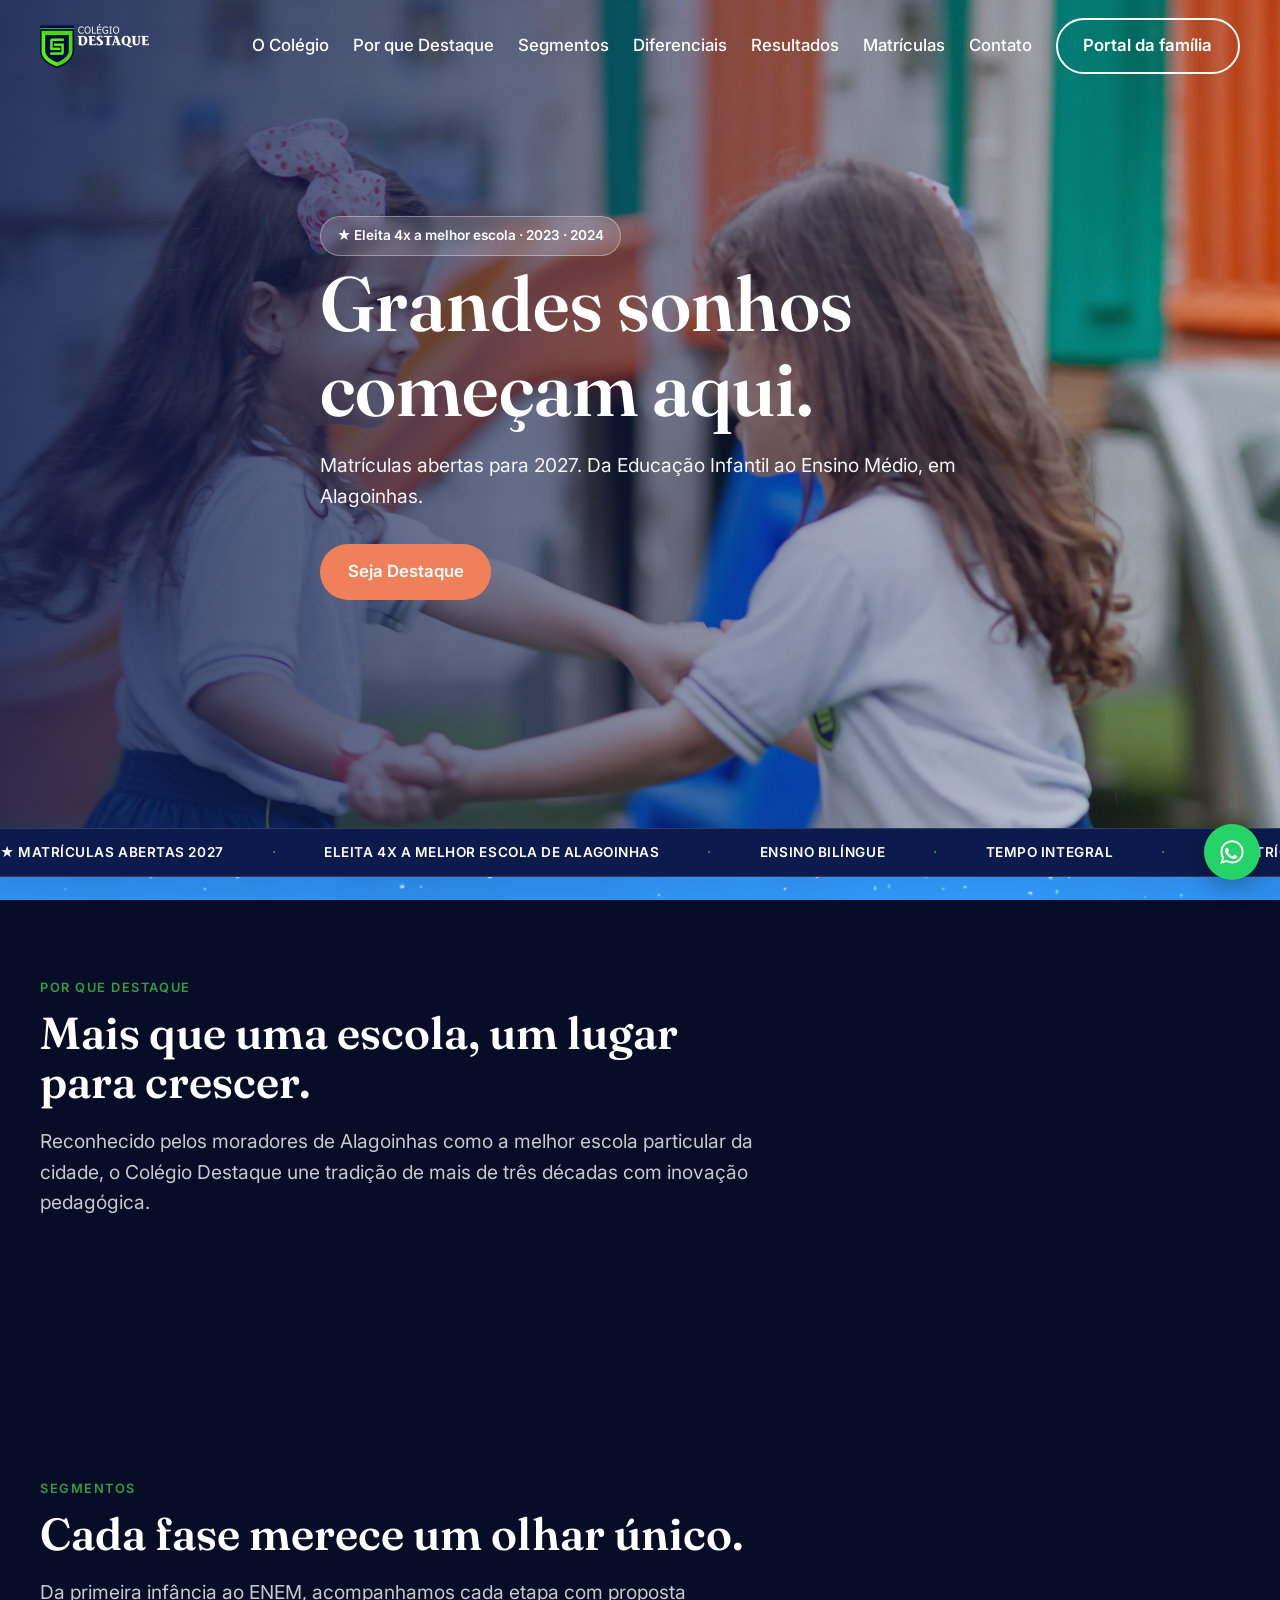
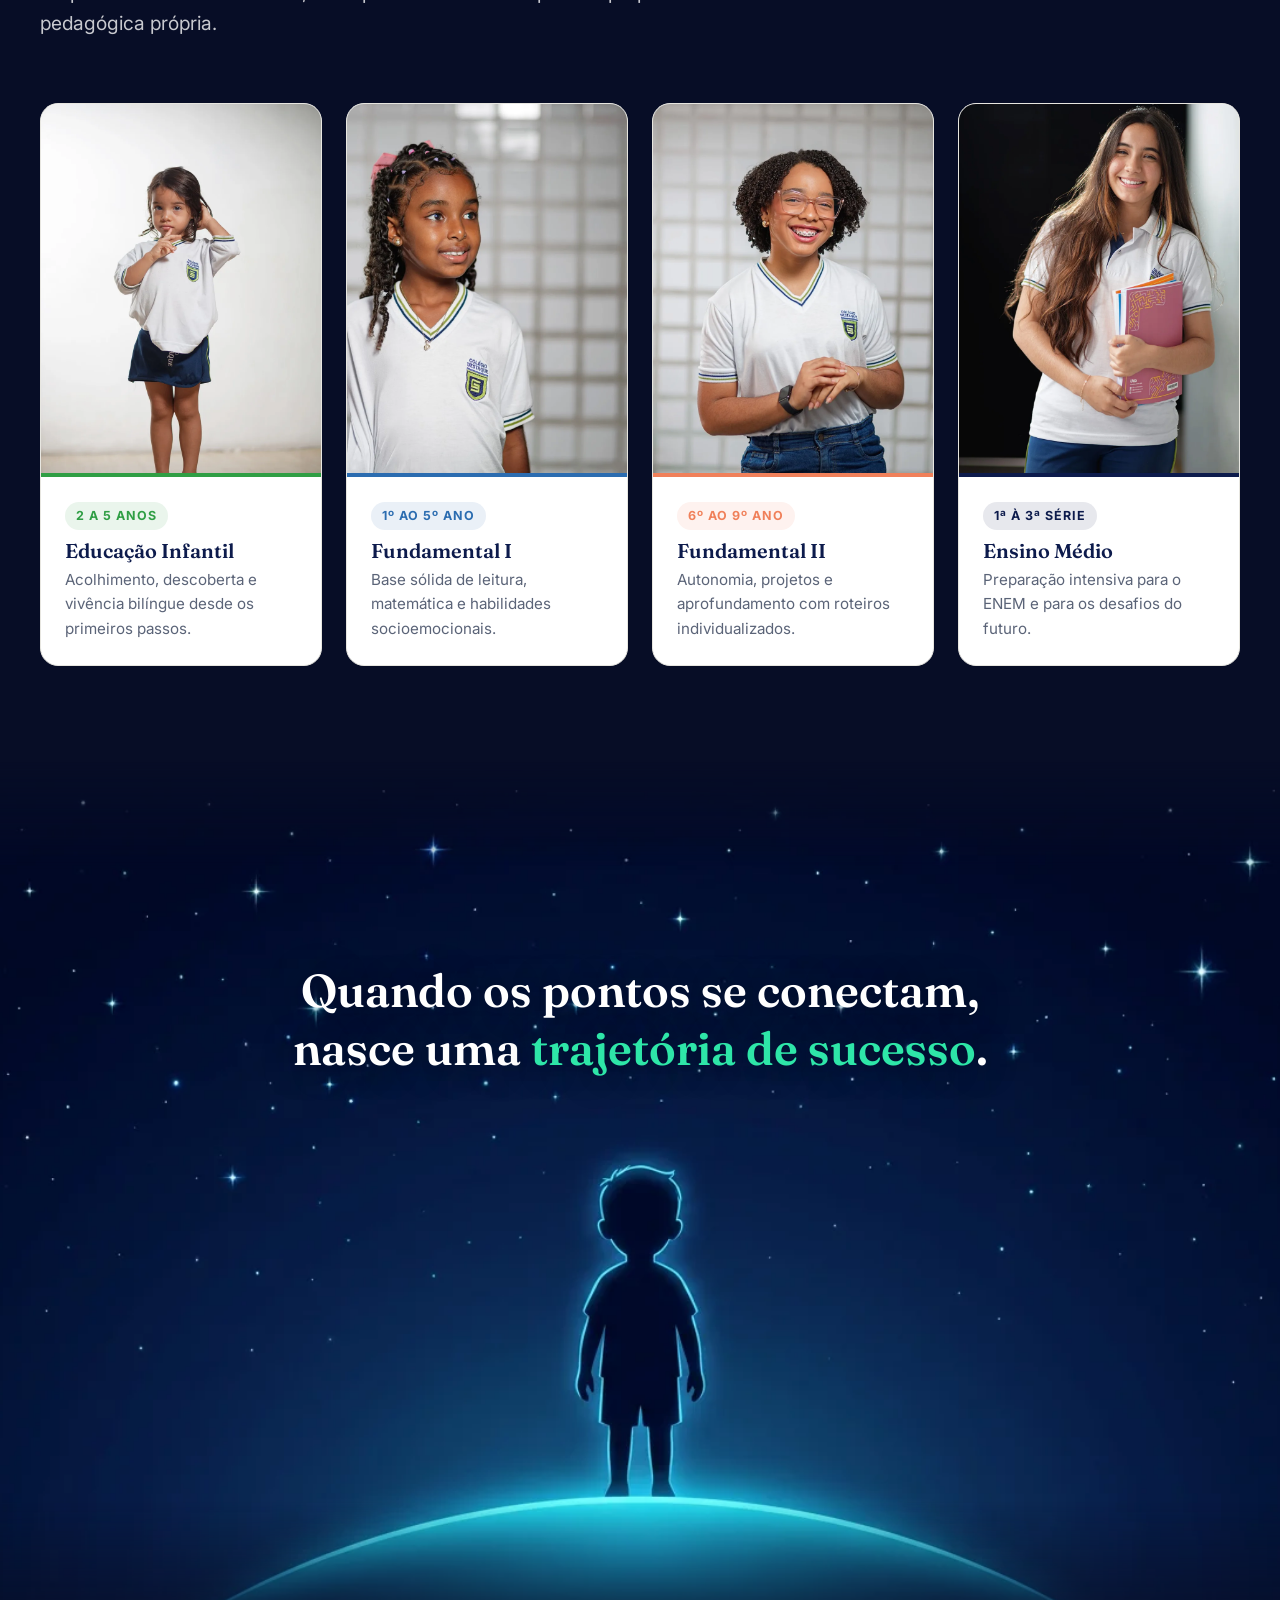
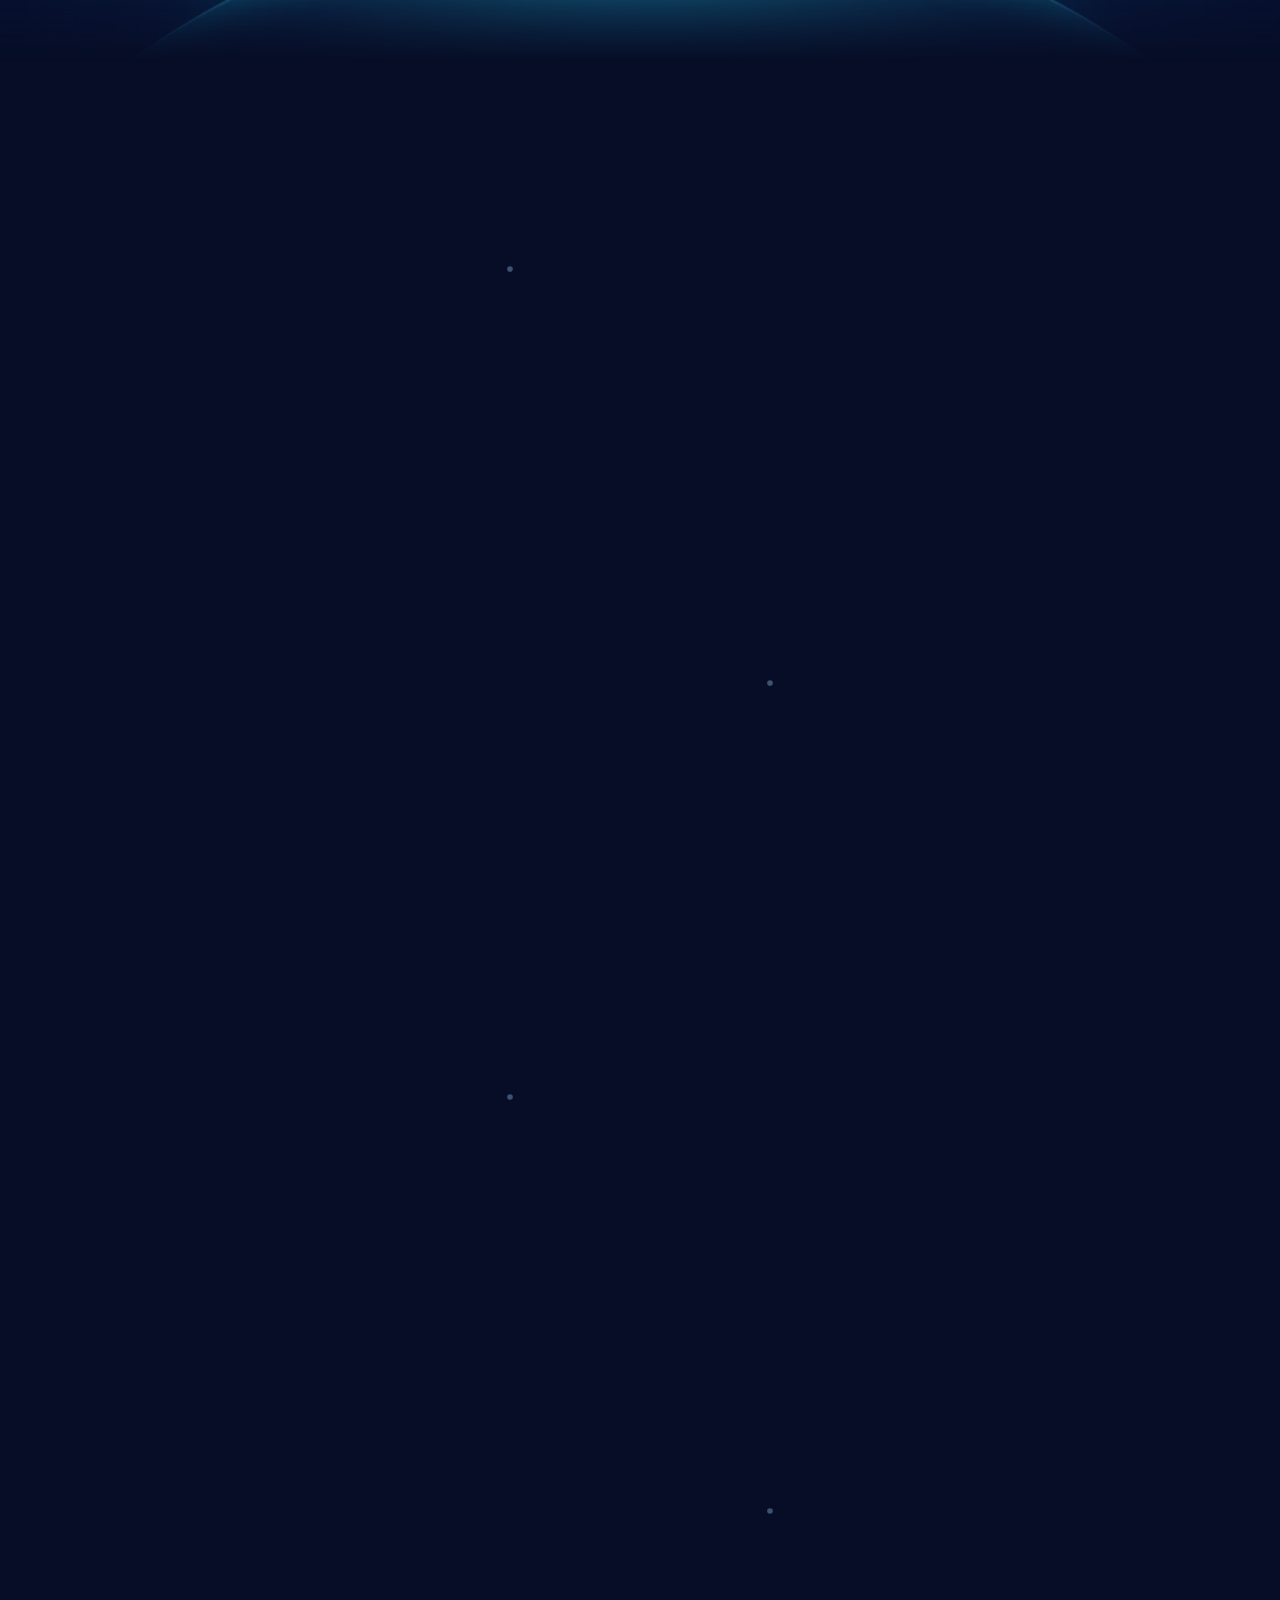
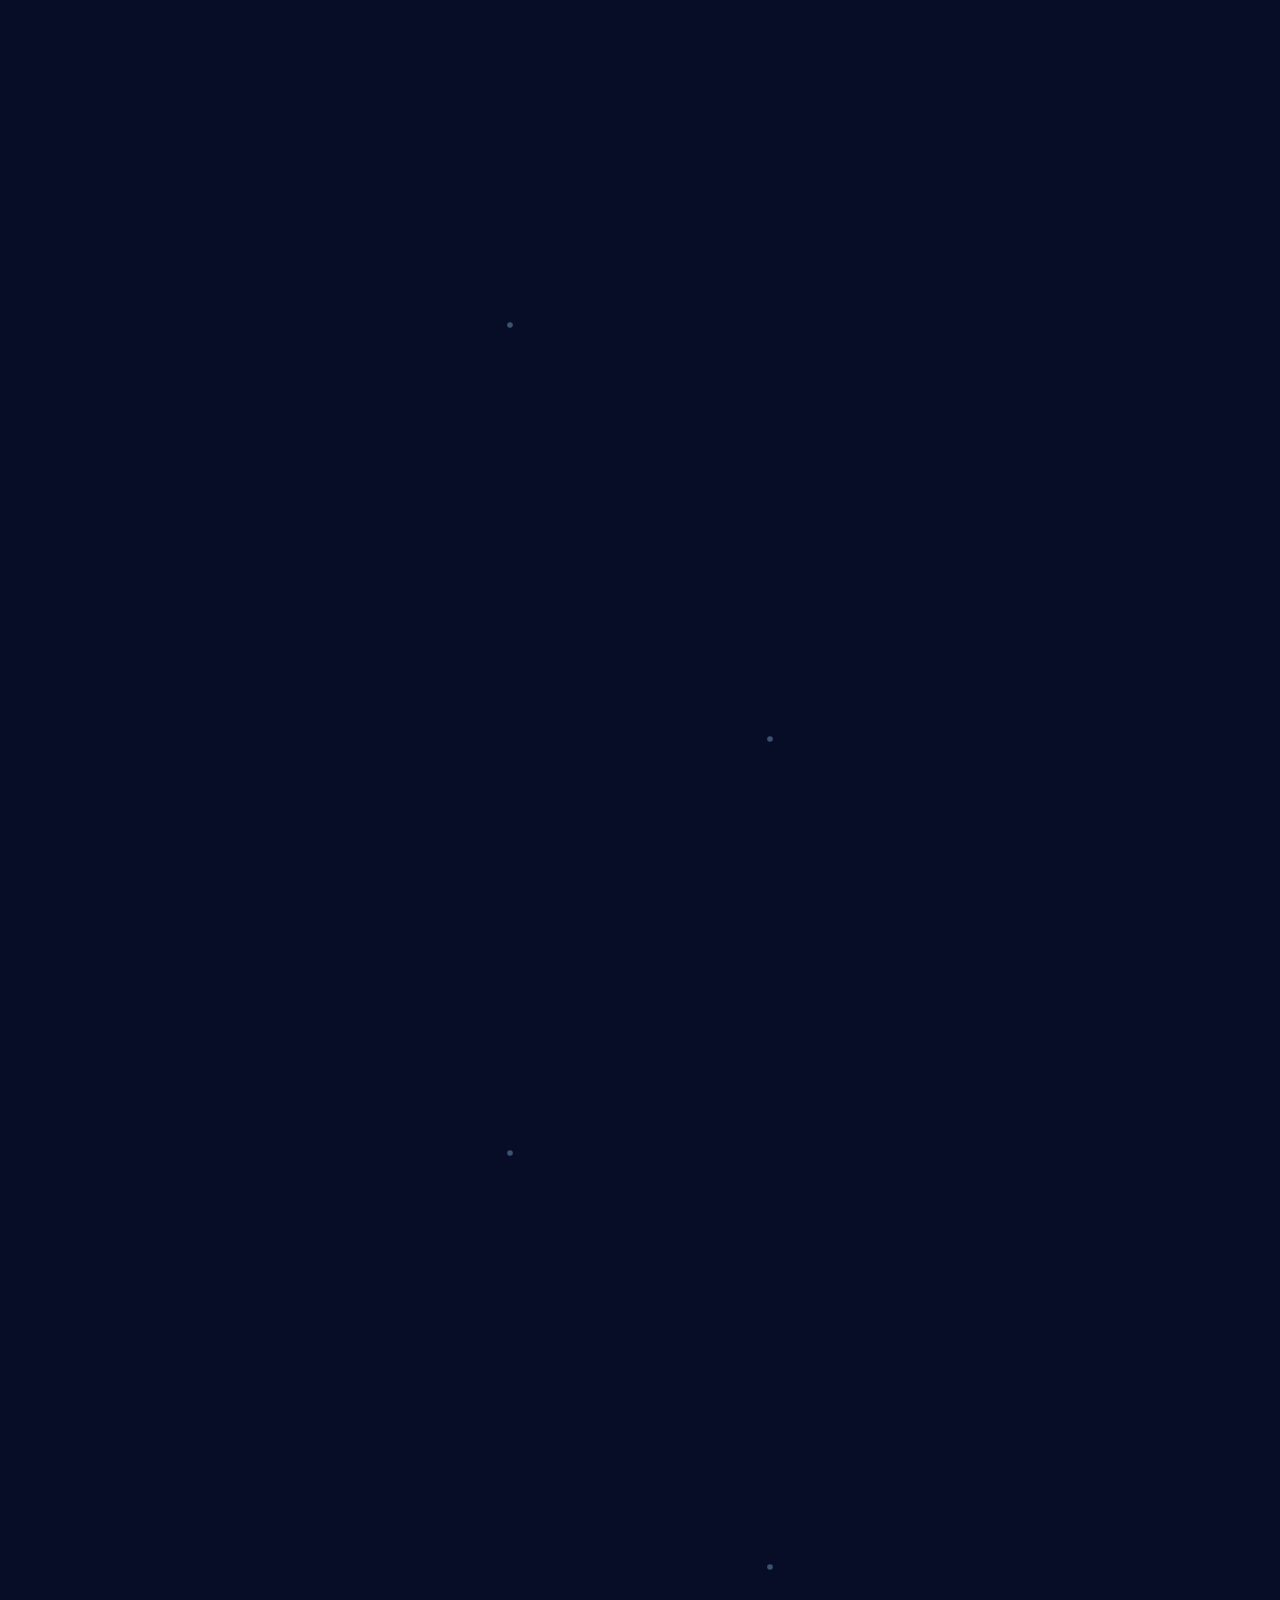
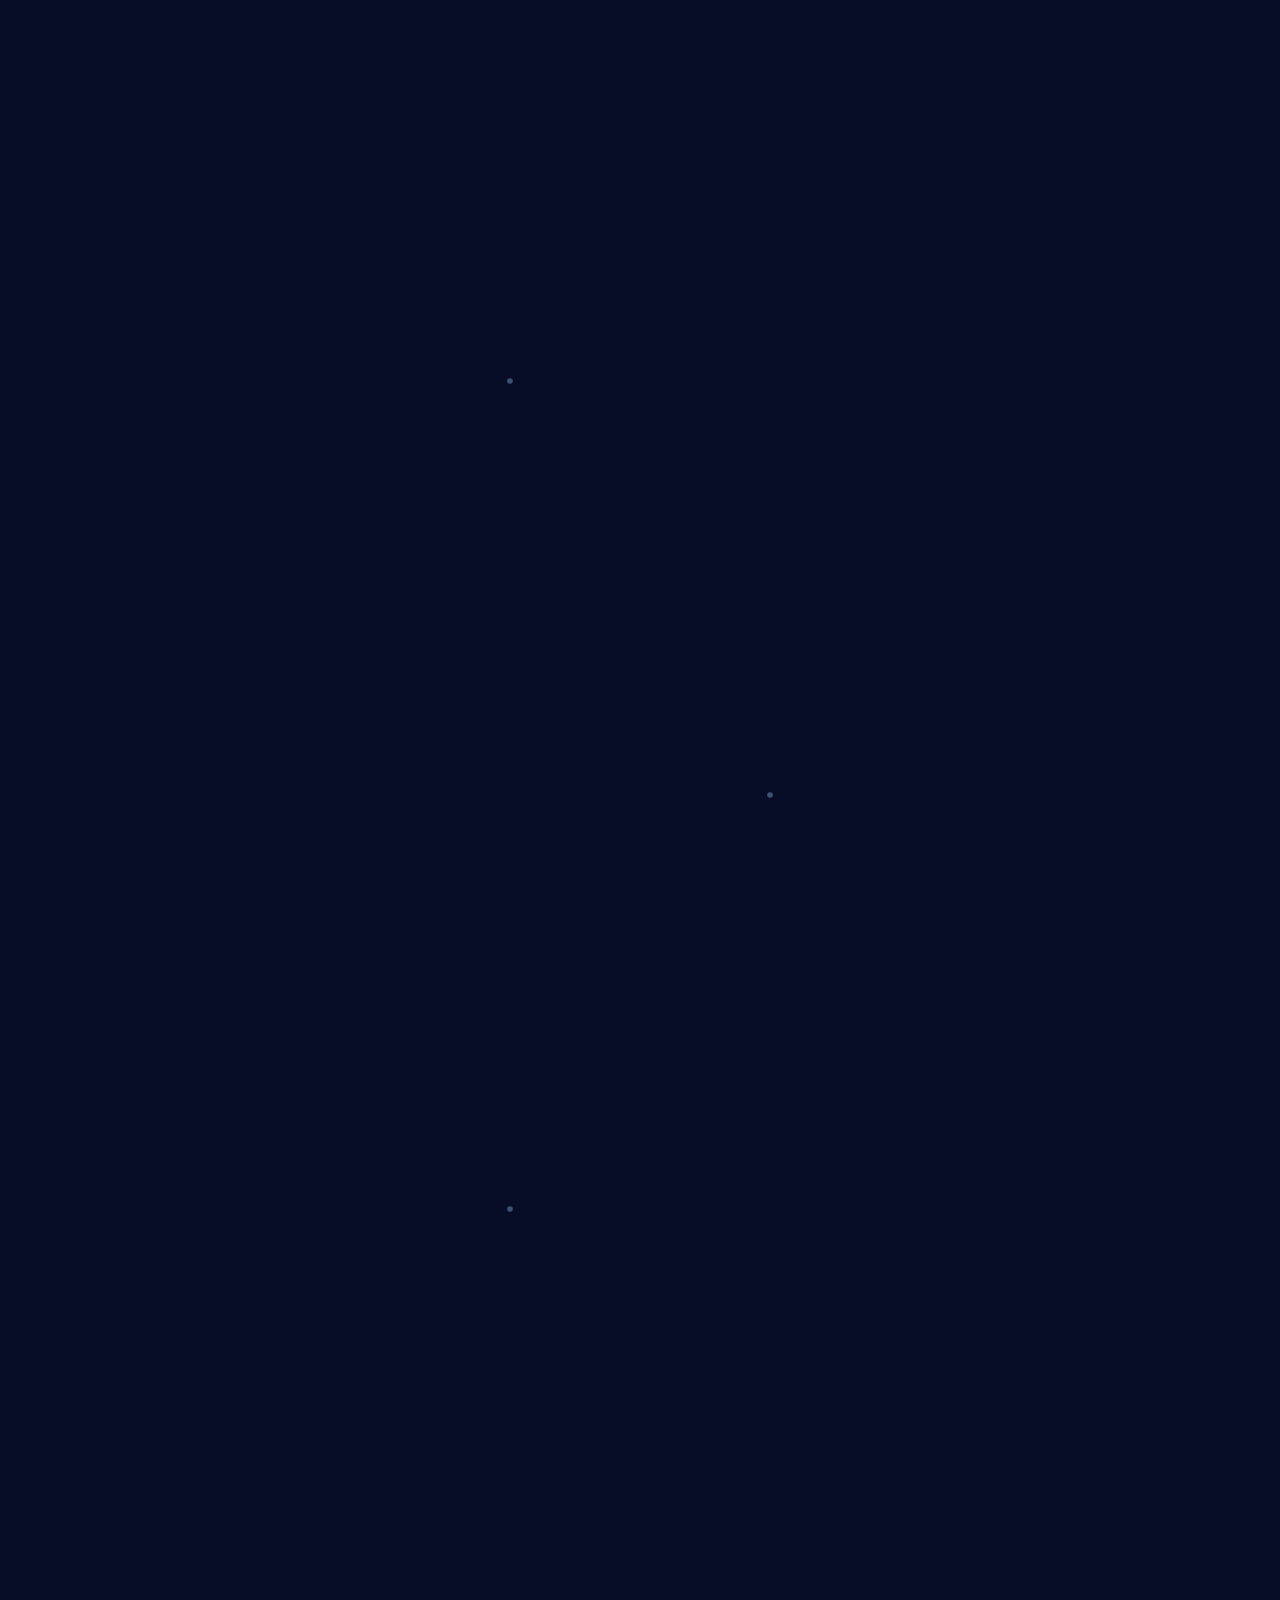
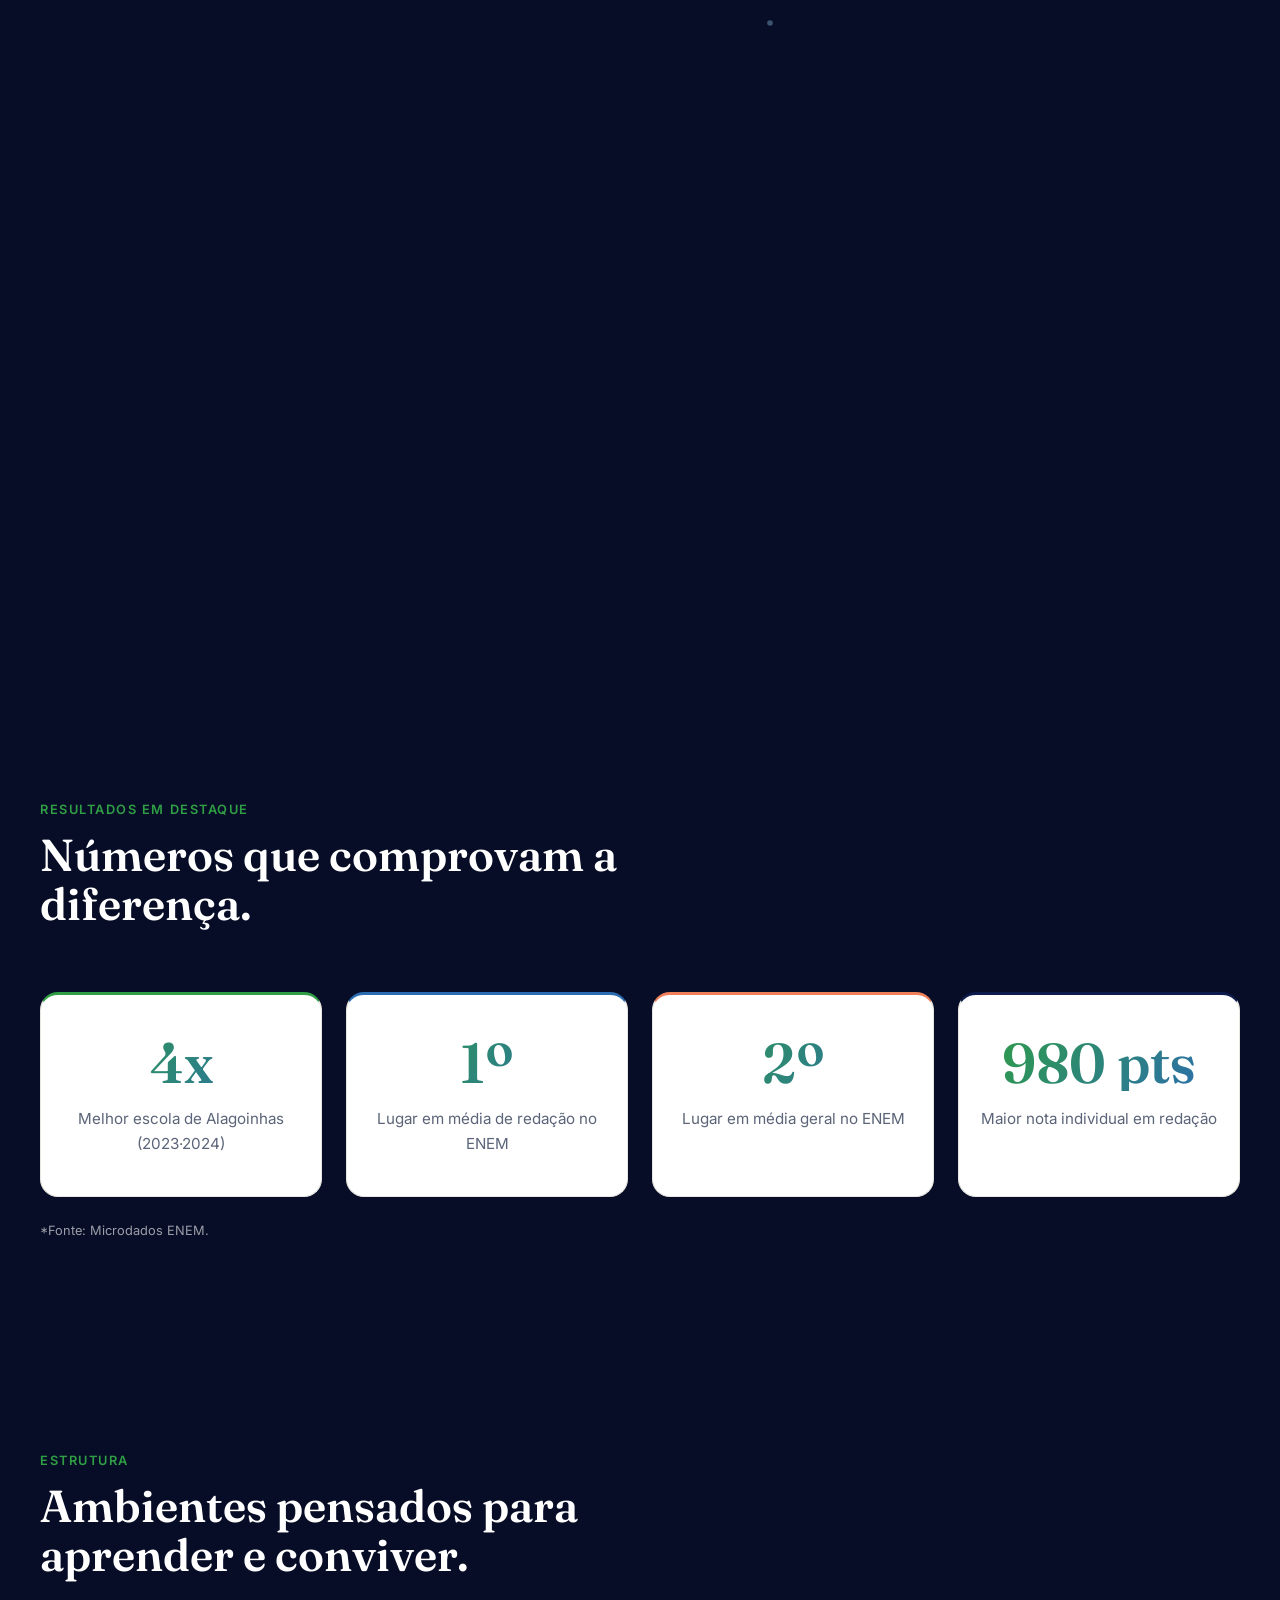
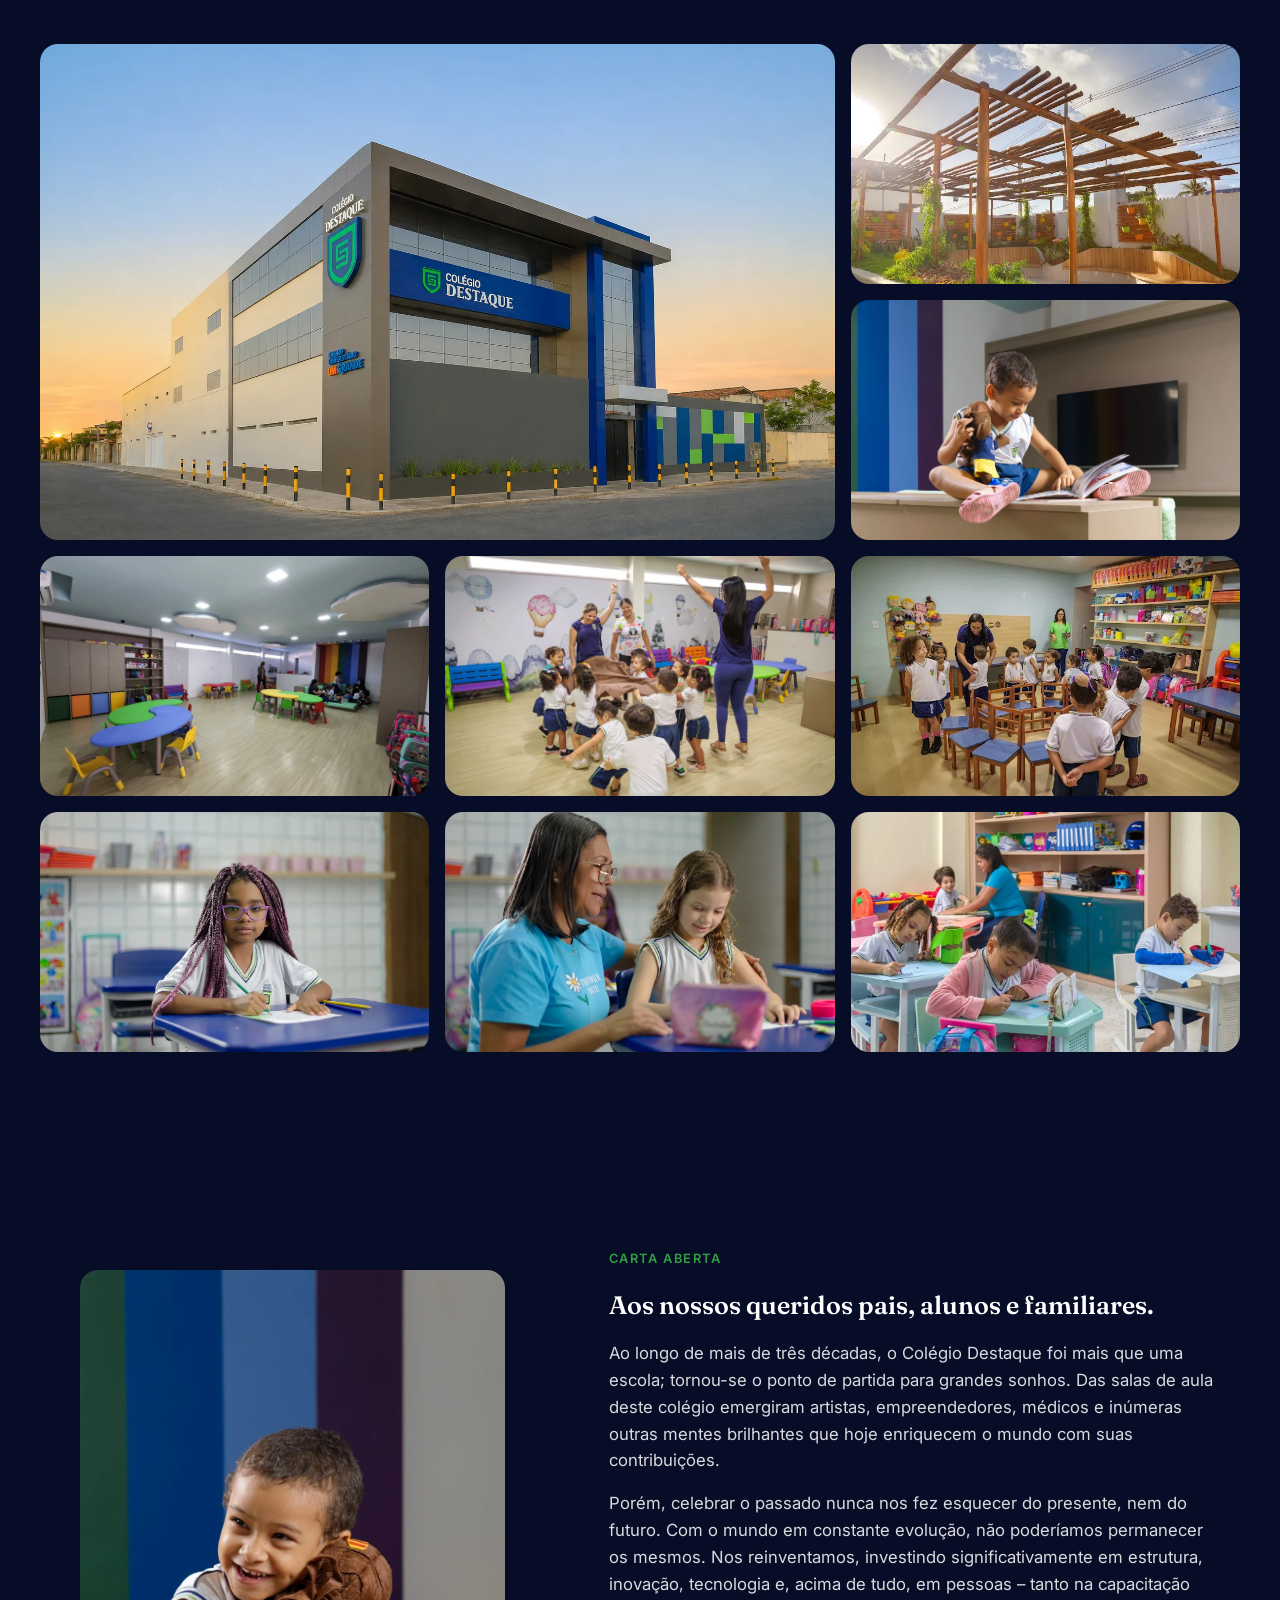
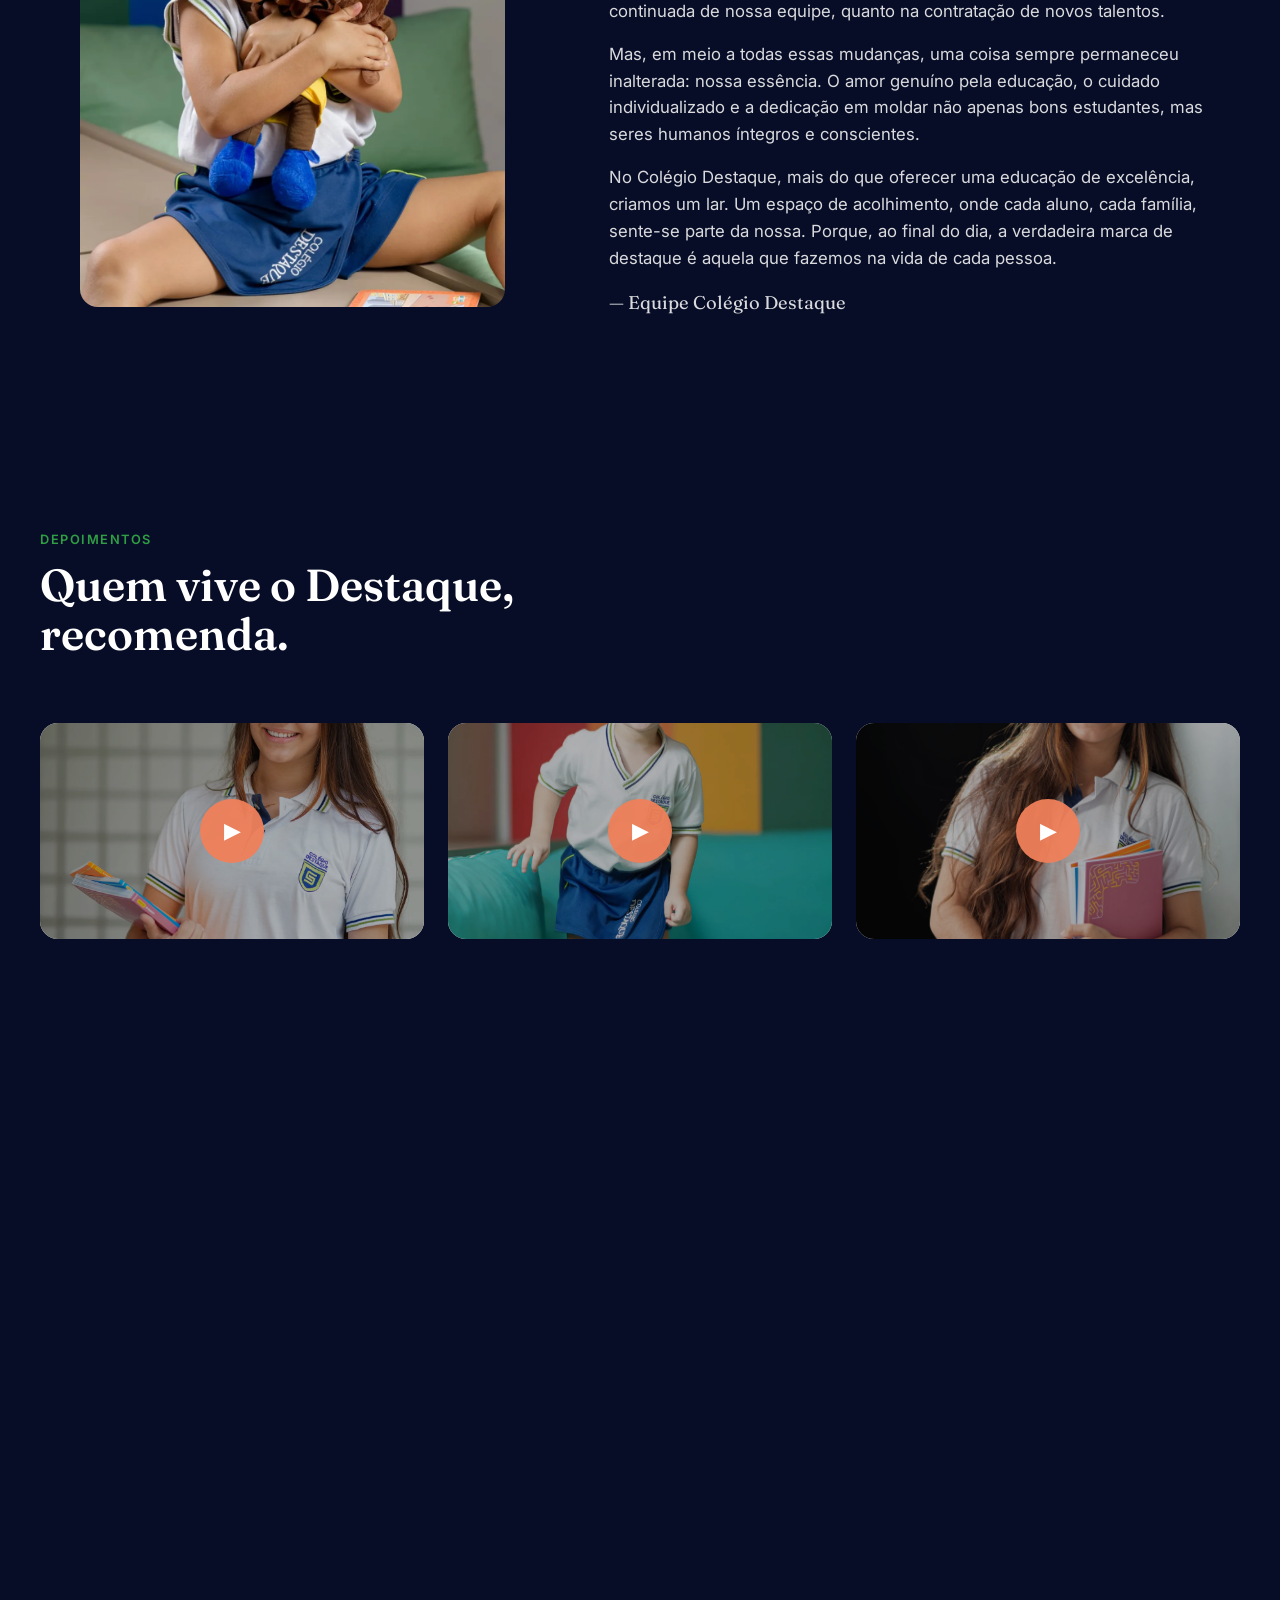
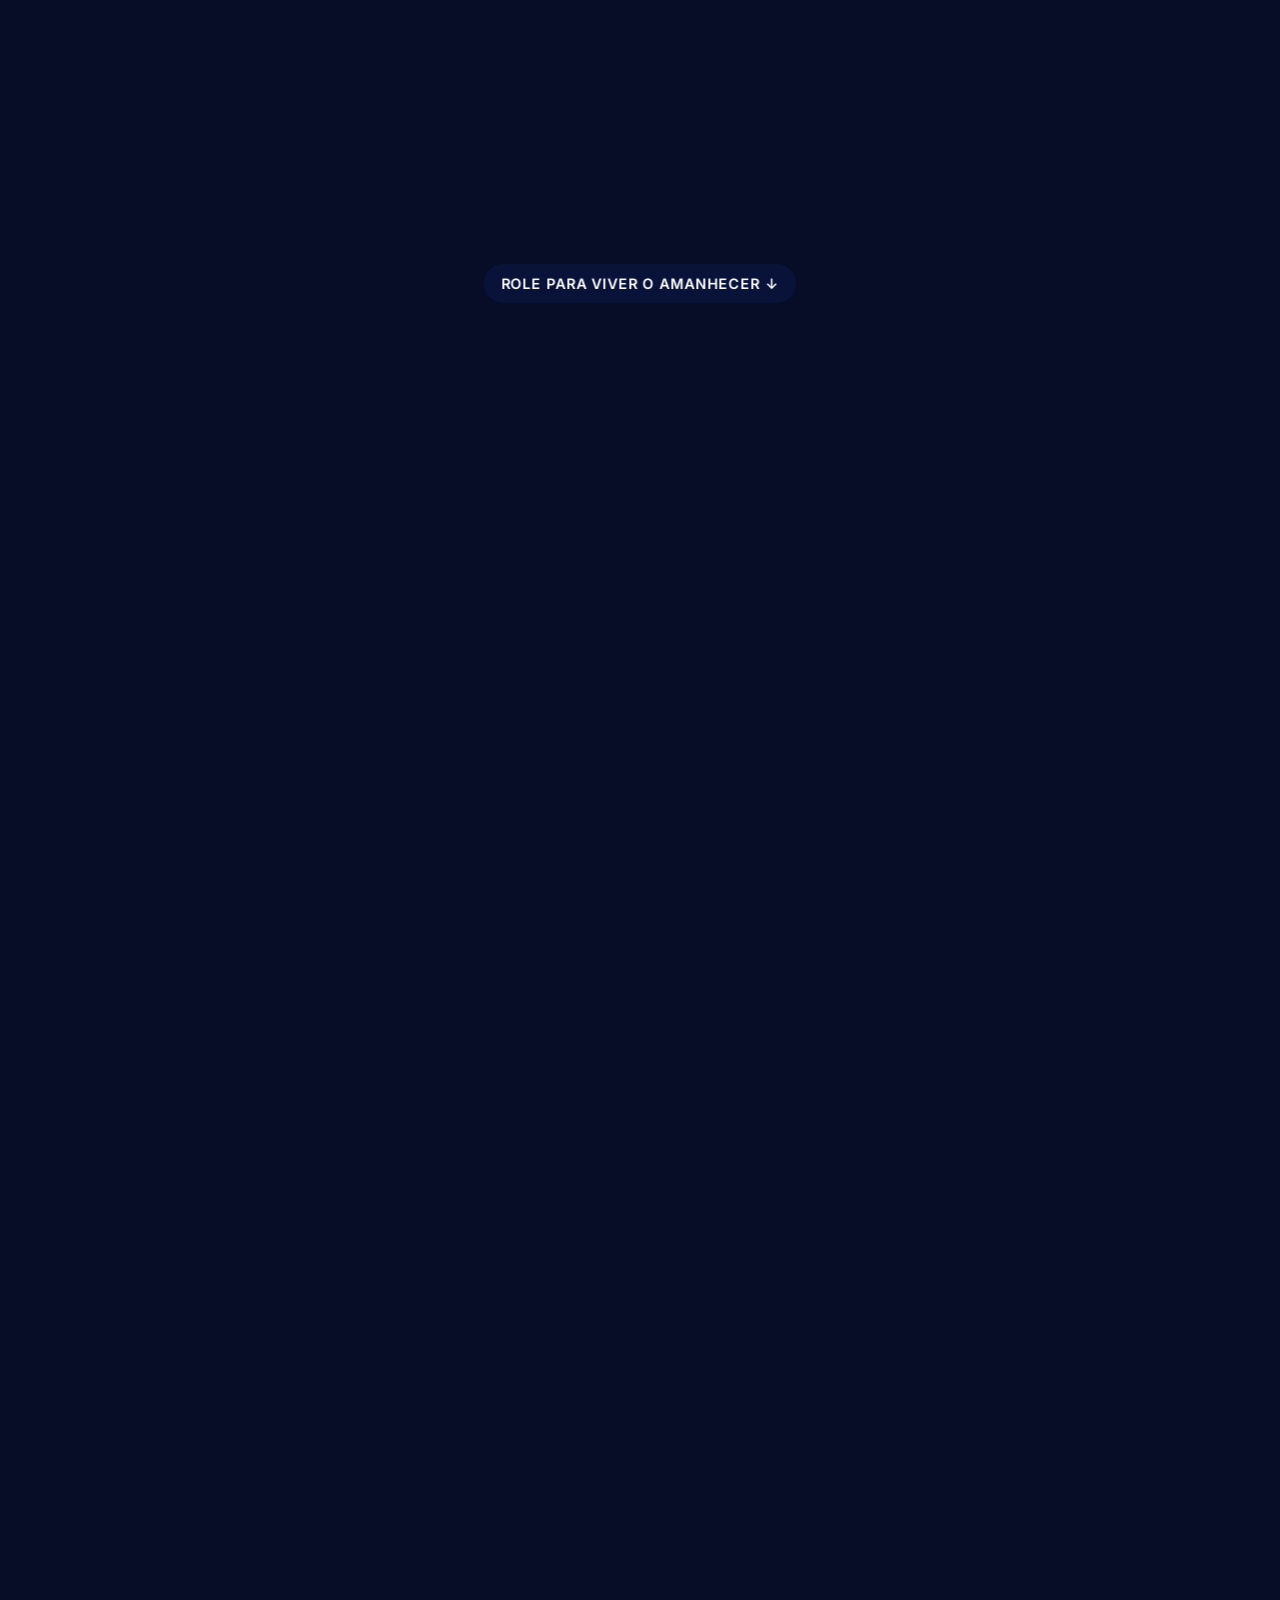
<file: index.html>
<!doctype html>
<html lang="pt-BR">
<head>
  <meta charset="utf-8" />
  <meta name="viewport" content="width=device-width, initial-scale=1" />
  <title>Colégio Destaque — Alagoinhas</title>
  <meta name="description" content="Colégio Destaque: eleita 4x a melhor escola de Alagoinhas. Matrículas abertas." />
  <link rel="preconnect" href="https://fonts.googleapis.com">
  <link rel="preconnect" href="https://fonts.gstatic.com" crossorigin>
  <link href="https://fonts.googleapis.com/css2?family=Fraunces:opsz,wght@9..144,500;9..144,600&family=Inter:wght@400;500;600;700&display=swap" rel="stylesheet">
  <link rel="icon" type="image/svg+xml" href="data:image/svg+xml,%3Csvg xmlns='http://www.w3.org/2000/svg' viewBox='0 0 64 64'%3E%3Crect width='64' height='64' rx='16' fill='%230D1B4C'/%3E%3Ctext x='32' y='44' font-family='Georgia, serif' font-size='34' font-weight='700' fill='%232F9E44' text-anchor='middle'%3ED%3C/text%3E%3C/svg%3E">
  <link rel="stylesheet" href="css/styles.css?v=portal-familia-20260918" />
  <noscript><style>.reveal{opacity:1;transform:none}</style></noscript>
</head>
<body>
  <div class="progress" aria-hidden="true"></div>
  <header class="site-header" id="top">
    <div class="container header-inner">
      <a class="brand" href="#top">
        <img class="brand-light" src="assets/logos/destaque-branca.png" alt="Colégio Destaque" width="109" height="44">
        <img class="brand-dark" src="assets/logos/destaque-horizontal.png" alt="Colégio Destaque" width="171" height="44">
      </a>
      <nav class="main-nav" aria-label="Menu principal">
        <a href="#colegio">O Colégio</a>
        <a href="#porque">Por que Destaque</a>
        <a href="#segmentos">Segmentos</a>
        <a href="#diferenciais">Diferenciais</a>
        <a href="#resultados">Resultados</a>
        <a href="#form">Matrículas</a>
        <a href="#contatos">Contato</a>
        <a class="portal-mobile" href="/rematricula/" target="_blank" rel="noopener" aria-label="Portal da família (abre em nova aba)">Portal da família</a>
      </nav>
      <a class="btn btn-outline" href="/rematricula/" target="_blank" rel="noopener" aria-label="Portal da família (abre em nova aba)">Portal da família</a>
      <button class="nav-toggle" aria-label="Abrir menu" aria-expanded="false">☰</button>
    </div>
  </header>
  <main id="app">
    <section class="hero" id="colegio">
      <div class="hero-bg" data-parallax>
        <img class="hero-bg-img" src="assets/fotos/hero-crianca.webp" alt="" aria-hidden="true"
             srcset="assets/fotos/hero-crianca.webp 2000w" sizes="100vw">
      </div>
      <div class="hero-overlay"></div>
      <div class="container hero-content reveal">
        <span class="hero-badge">★ Eleita 4x a melhor escola · 2023 · 2024</span>
        <h1>Grandes sonhos<br>começam aqui.</h1>
        <p>Matrículas abertas para 2027. Da Educação Infantil ao Ensino Médio, em Alagoinhas.</p>
        <a class="btn btn-primary" href="#form">Seja Destaque</a>
      </div>
    </section>
    <div class="marquee" aria-hidden="true">
      <div class="marquee-track">
        <span>★ Matrículas abertas 2027</span><span>Eleita 4x a melhor escola de Alagoinhas</span><span>Ensino bilíngue</span><span>Tempo integral</span><span>★ Matrículas abertas 2027</span><span>Eleita 4x a melhor escola de Alagoinhas</span><span>Ensino bilíngue</span><span>Tempo integral</span>
      </div>
    </div>
    <section class="section-why container" id="porque">
      <div class="section-head reveal">
        <span class="eyebrow">Por que Destaque</span>
        <h2>Mais que uma escola, um lugar para crescer.</h2>
        <p class="lead">Reconhecido pelos moradores de Alagoinhas como a melhor escola particular da cidade, o Colégio Destaque une tradição de mais de três décadas com inovação pedagógica.</p>
      </div>
    </section>
    <section class="segmentos container" id="segmentos">
      <div class="section-head reveal">
        <span class="eyebrow">Segmentos</span>
        <h2>Cada fase merece um olhar único.</h2>
        <p class="lead">Da primeira infância ao ENEM, acompanhamos cada etapa com proposta pedagógica própria.</p>
      </div>
      <div class="seg-grid">
        <article class="seg-card reveal" style="--seg: var(--green)">
          <figure class="seg-photo"><img loading="lazy" src="assets/fotos/segmento-infantil.webp" alt="Aluna da Educação Infantil" width="900" height="1200"></figure>
          <div class="seg-body">
            <span class="seg-age">2 a 5 anos</span>
            <h3>Educação Infantil</h3>
            <p>Acolhimento, descoberta e vivência bilíngue desde os primeiros passos.</p>
          </div>
        </article>
        <article class="seg-card reveal" style="--seg: #2B6CB0">
          <figure class="seg-photo"><img loading="lazy" src="assets/fotos/segmento-fund1.webp" alt="Aluna do Ensino Fundamental I" width="900" height="1200"></figure>
          <div class="seg-body">
            <span class="seg-age">1º ao 5º ano</span>
            <h3>Fundamental I</h3>
            <p>Base sólida de leitura, matemática e habilidades socioemocionais.</p>
          </div>
        </article>
        <article class="seg-card reveal" style="--seg: var(--orange)">
          <figure class="seg-photo"><img loading="lazy" src="assets/fotos/segmento-fund2.webp" alt="Aluna do Ensino Fundamental II" width="900" height="1200"></figure>
          <div class="seg-body">
            <span class="seg-age">6º ao 9º ano</span>
            <h3>Fundamental II</h3>
            <p>Autonomia, projetos e aprofundamento com roteiros individualizados.</p>
          </div>
        </article>
        <article class="seg-card reveal" style="--seg: var(--navy)">
          <figure class="seg-photo"><img loading="lazy" src="assets/fotos/segmento-medio.webp" alt="Aluna do Ensino Médio" width="900" height="1200"></figure>
          <div class="seg-body">
            <span class="seg-age">1ª à 3ª série</span>
            <h3>Ensino Médio</h3>
            <p>Preparação intensiva para o ENEM e para os desafios do futuro.</p>
          </div>
        </article>
      </div>
    </section>
    <section class="trajetoria" id="diferenciais">
      <div class="traj-intro">
        <img class="traj-child" src="assets/fotos/trajetoria-crianca.webp" alt="" aria-hidden="true">
        <h2 class="traj-title reveal">Quando os pontos se conectam,<br>nasce uma <em>trajetória de sucesso</em>.</h2>
      </div>
      <div class="traj-wrap">
        <svg class="traj-svg" aria-hidden="true">
          <defs>
            <linearGradient id="trajGrad" x1="0" y1="0" x2="0" y2="1">
              <stop offset="0" stop-color="#2EE6A8"/>
              <stop offset=".5" stop-color="#4FA3FF"/>
              <stop offset="1" stop-color="#9B7BFF"/>
            </linearGradient>
          </defs>
          <path class="traj-line traj-line-glow" fill="none"/>
          <path class="traj-line traj-line-core" fill="none"/>
        </svg>
        <ol class="traj-list">
          <!-- 10 itens; sides alternando -->
          <li class="traj-item" data-side="left"><span class="traj-node"></span>
            <article class="traj-card"><span class="traj-ic">🏆</span><h3>Ensino de excelência</h3><p>Metodologia sólida, professores dedicados e preparação de ponta para o ENEM.</p></article></li>
          <li class="traj-item" data-side="right"><span class="traj-node"></span>
            <article class="traj-card"><span class="traj-ic">💛</span><h3>Projeto Socioemocional</h3><p>Formação de alunos empáticos, conscientes e preparados para a vida.</p></article></li>
          <li class="traj-item" data-side="left"><span class="traj-node"></span>
            <article class="traj-card"><span class="traj-ic">🕐</span><h3>Ensino em tempo integral</h3><p>Jornada estendida com aulas, atividades extracurriculares e acompanhamento o dia todo.</p></article></li>
          <li class="traj-item" data-side="right"><span class="traj-node"></span>
            <article class="traj-card"><span class="traj-ic">🌎</span><h3>Bilíngue — PES</h3><p>Vivência diária do inglês desde a primeira infância.</p></article></li>
          <li class="traj-item" data-side="left"><span class="traj-node"></span>
            <article class="traj-card"><span class="traj-ic">🧭</span><h3>Roteiros individualizados</h3><p>Conhecemos a fundo cada aluno para oferecer uma trilha de aprendizagem única.</p></article></li>
          <li class="traj-item" data-side="right"><span class="traj-node"></span>
            <article class="traj-card"><span class="traj-ic">🧠</span><h3>Núcleo de Psicologia</h3><p>Suporte emocional a alunos, famílias e educadores no dia a dia escolar.</p></article></li>
          <li class="traj-item" data-side="left"><span class="traj-node"></span>
            <article class="traj-card"><span class="traj-ic">🎭</span><h3>Atividades extracurriculares</h3><p>Dança, jazz, ballet, teatro e Jiu-Jitsu para descobrir talentos.</p></article></li>
          <li class="traj-item" data-side="right"><span class="traj-node"></span>
            <article class="traj-card"><span class="traj-ic">📱</span><h3>Escola na palma da mão</h3><p>Notas, tarefas e comunicados em tempo real no aplicativo.</p></article></li>
          <li class="traj-item" data-side="left"><span class="traj-node"></span>
            <article class="traj-card"><span class="traj-ic">📊</span><h3>Gestão orientada por dados</h3><p>Tecnologia e análises para acompanhar o progresso de cada aluno.</p></article></li>
          <li class="traj-item" data-side="right"><span class="traj-node"></span>
            <article class="traj-card"><span class="traj-ic">🎯</span><h3>Preparação Especial para o ENEM</h3><p>Simulados Regulares · Técnicas de Redação Nota Máxima · Orientação Vocacional.</p></article></li>
          <li class="traj-item" data-side="left"><span class="traj-node"></span>
            <article class="traj-card"><span class="traj-ic">💚</span><h3>Educação com Cuidado, Amor, Atenção e Propósito</h3><p>Para que seu filho construa sua própria jornada em uma base sólida.</p></article></li>
          <li class="traj-item" data-side="right"><span class="traj-node"></span>
            <article class="traj-card"><span class="traj-ic">🛡️</span><h3>Mais de 30 anos de tradição</h3><p>Tradição que inspira confiança, inovação que prepara para o futuro.</p></article></li>
        </ol>
      </div>
      <div class="traj-outro">
        <span class="traj-star" aria-hidden="true">✦</span>
        <p class="traj-final">Do primeiro sonho à <em>realização</em>.</p>
        <span class="traj-brand">Colégio Destaque</span>
      </div>
    </section>
    <section class="results" id="resultados">
      <div class="container">
        <div class="section-head reveal"><span class="eyebrow">Resultados em Destaque</span>
          <h2>Números que comprovam a diferença.</h2></div>
        <div class="stats">
          <div class="stat reveal"><span class="stat-num" data-count="4" data-suffix="x">0</span><span class="stat-label">Melhor escola de Alagoinhas (2023·2024)</span></div>
          <div class="stat reveal"><span class="stat-num" data-count="1" data-suffix="º">0</span><span class="stat-label">Lugar em média de redação no ENEM</span></div>
          <div class="stat reveal"><span class="stat-num" data-count="2" data-suffix="º">0</span><span class="stat-label">Lugar em média geral no ENEM</span></div>
          <div class="stat reveal"><span class="stat-num" data-count="980" data-suffix=" pts">0</span><span class="stat-label">Maior nota individual em redação</span></div>
        </div>
        <p class="results-src">*Fonte: Microdados ENEM.</p>
      </div>
    </section>
    <section class="ambientes container">
      <div class="section-head reveal"><span class="eyebrow">Estrutura</span>
        <h2>Ambientes pensados para aprender e conviver.</h2></div>
      <div class="gallery">
        <figure class="g-item g-wide reveal"><img loading="lazy" src="assets/fotos/fachada.webp" alt="Fachada do Colégio Destaque"></figure>
        <figure class="g-item reveal"><img loading="lazy" src="assets/fotos/ambiente-jardim.webp" alt="Área externa e jardim"></figure>
        <figure class="g-item reveal"><img loading="lazy" src="assets/fotos/ambiente-leitura.webp" alt="Espaço de leitura"></figure>
        <figure class="g-item reveal"><img loading="lazy" src="assets/fotos/sala-globo.webp" alt="Sala de aula"></figure>
        <figure class="g-item reveal"><img loading="lazy" src="assets/fotos/ambiente-atividade.webp" alt="Atividades práticas"></figure>
        <figure class="g-item reveal"><img loading="lazy" src="assets/fotos/infantil-roda.webp" alt="Roda de conversa na Educação Infantil"></figure>
        <figure class="g-item reveal"><img loading="lazy" src="assets/fotos/sala-carteira.webp" alt="Atividade em sala"></figure>
        <figure class="g-item reveal"><img loading="lazy" src="assets/fotos/professora-aluna.webp" alt="Acompanhamento individual"></figure>
        <figure class="g-item reveal"><img loading="lazy" src="assets/fotos/sala-desenho.webp" alt="Hora do desenho na sala de aula"></figure>
      </div>
    </section>
    <section class="letter">
      <div class="container letter-grid">
        <figure class="letter-photo reveal"><img loading="lazy" src="assets/fotos/carta-crianca.webp" alt="Aluno do Colégio Destaque"></figure>
        <div class="letter-body reveal">
          <span class="eyebrow">Carta aberta</span>
          <h2>Aos nossos queridos pais, alunos e familiares.</h2>
          <p>Ao longo de mais de três décadas, o Colégio Destaque foi mais que uma escola; tornou-se o ponto de partida para grandes sonhos. Das salas de aula deste colégio emergiram artistas, empreendedores, médicos e inúmeras outras mentes brilhantes que hoje enriquecem o mundo com suas contribuições.</p>
          <p>Porém, celebrar o passado nunca nos fez esquecer do presente, nem do futuro. Com o mundo em constante evolução, não poderíamos permanecer os mesmos. Nos reinventamos, investindo significativamente em estrutura, inovação, tecnologia e, acima de tudo, em pessoas – tanto na capacitação continuada de nossa equipe, quanto na contratação de novos talentos.</p>
          <p>Mas, em meio a todas essas mudanças, uma coisa sempre permaneceu inalterada: nossa essência. O amor genuíno pela educação, o cuidado individualizado e a dedicação em moldar não apenas bons estudantes, mas seres humanos íntegros e conscientes.</p>
          <p>No Colégio Destaque, mais do que oferecer uma educação de excelência, criamos um lar. Um espaço de acolhimento, onde cada aluno, cada família, sente-se parte da nossa. Porque, ao final do dia, a verdadeira marca de destaque é aquela que fazemos na vida de cada pessoa.</p>
          <p class="signature">— Equipe Colégio Destaque</p>
        </div>
      </div>
    </section>
    <section class="testimonials container">
      <div class="section-head reveal"><span class="eyebrow">Depoimentos</span>
        <h2>Quem vive o Destaque, recomenda.</h2></div>
      <div class="video-grid">
        <button class="video-card reveal" data-video="VIDEO_PLACEHOLDER" aria-label="Assistir depoimento">
          <img loading="lazy" src="assets/fotos/retrato-1.webp" alt=""><span class="play">▶</span>
        </button>
        <button class="video-card reveal" data-video="VIDEO_PLACEHOLDER" aria-label="Assistir depoimento">
          <img loading="lazy" src="assets/fotos/retrato-2.webp" alt=""><span class="play">▶</span>
        </button>
        <button class="video-card reveal" data-video="VIDEO_PLACEHOLDER" aria-label="Assistir depoimento">
          <img loading="lazy" src="assets/fotos/retrato-baloes.webp" alt=""><span class="play">▶</span>
        </button>
      </div>
    </section>
    <section class="enroll scrub-section" id="form">
      <div class="scrub-sticky">
        <canvas class="scrub-canvas" aria-hidden="true"></canvas>
        <img class="scrub-poster" src="assets/frames/matricula/frame_0160.jpg"
             alt="Fachada do Colégio Destaque ao amanhecer" loading="lazy">
        <div class="scrub-caption">
          <span>O ponto de partida</span>
          <strong>para grandes sonhos<em>.</em></strong>
        </div>
        <div class="scrub-hint" aria-hidden="true">Role para viver o amanhecer ↓</div>
        <div class="scrub-form">
          <form id="enroll-form">
            <span class="eyebrow">Matrícula 2027</span>
            <h2 class="scrub-form-title">Agende uma visita</h2>
            <label>Seu nome<input name="nome" required autocomplete="name"></label>
            <label>Seu telefone<input name="telefone" required inputmode="tel" autocomplete="tel"></label>
            <button class="btn btn-primary" type="submit">Enviar</button>
          </form>
        </div>
      </div>
    </section>
  </main>
  <footer class="site-footer" id="contatos">
    <div class="container footer-grid">
      <div><img src="assets/logos/destaque-branca.png" alt="Colégio Destaque" width="164" height="66"><p>Av. Severino Vieira, 295 — Centro, Alagoinhas/BA · CEP 48030-705</p></div>
      <div><h3>Horário</h3><p>Seg–Sex: 07h às 18h<br>Sábado: 07h às 13h</p></div>
      <div class="footer-map"><iframe title="Mapa" loading="lazy" src="https://www.google.com/maps?q=Avenida%20Severino%20Vieira%20295%20Alagoinhas%20BA&output=embed"></iframe></div>
    </div>
    <div class="container footer-bottom"><span>© 2026 Colégio Destaque. Todos os direitos reservados.</span><a href="#top">Voltar ao topo ↑</a></div>
  </footer>
  <a class="wa-float" href="https://wa.me/5575998007676" target="_blank" rel="noopener" aria-label="WhatsApp">
    <svg viewBox="0 0 24 24" width="28" height="28" fill="#fff"><path d="M12.04 2C6.58 2 2.13 6.45 2.13 11.91c0 1.75.46 3.45 1.32 4.95L2.05 22l5.25-1.38a9.9 9.9 0 0 0 4.74 1.21h.005c5.46 0 9.9-4.45 9.9-9.91 0-2.65-1.03-5.14-2.9-7.01A9.87 9.87 0 0 0 12.04 2zm0 1.67c2.2 0 4.27.86 5.82 2.42a8.2 8.2 0 0 1 2.42 5.82c0 4.54-3.7 8.24-8.25 8.24a8.2 8.2 0 0 1-4.19-1.15l-.3-.18-3.12.82.83-3.04-.2-.31a8.18 8.18 0 0 1-1.26-4.38c0-4.55 3.7-8.24 8.25-8.24zm-4.55 4.7c-.17 0-.45.06-.68.32-.23.25-.9.87-.9 2.13 0 1.25.92 2.46 1.05 2.63.13.17 1.8 2.88 4.45 3.92.62.27 1.1.43 1.48.55.62.2 1.19.17 1.63.1.5-.07 1.53-.62 1.75-1.22.22-.6.22-1.11.15-1.22-.07-.1-.24-.17-.5-.3-.26-.13-1.53-.75-1.77-.84-.24-.09-.41-.13-.59.13-.17.26-.67.84-.82 1.02-.15.17-.3.19-.56.06-.26-.13-1.09-.4-2.07-1.28-.77-.68-1.28-1.53-1.44-1.79-.15-.26-.02-.4.11-.53.12-.12.26-.3.39-.45.13-.15.17-.26.26-.43.09-.17.04-.32-.02-.45-.06-.13-.59-1.44-.82-1.97-.21-.51-.43-.44-.59-.45-.15-.01-.32-.01-.49-.01z"/></svg>
  </a>
  <script src="assets/vendor/lenis.min.js"></script>
  <script type="module" src="js/main.js"></script>
</body>
</html>
</file>
<file: css/styles.css>
:root {
  --bg: #FBFBF9;
  --navy: #0D1B4C;
  --green: #2F9E44;
  --orange: #F0805A;
  --ink: #16203a;
  --muted: #5b6478;
  --line: #e7e6e0;
  --maxw: 1200px;
  --radius: 18px;
  --s-1: .5rem; --s-2: 1rem; --s-3: 1.5rem; --s-4: 2.5rem; --s-5: 4rem; --s-6: 6rem;
  --display: clamp(2.5rem, 6vw, 5rem);
  --h2: clamp(1.8rem, 3.5vw, 2.8rem);
  --h3: clamp(1.2rem, 2vw, 1.5rem);
  --font-body: 'Inter', system-ui, sans-serif;
  --font-display: 'Fraunces', Georgia, serif;
}
* { box-sizing: border-box; }
body {
  margin: 0; background: var(--bg); color: var(--ink);
  font-family: var(--font-body); font-size: 1.05rem; line-height: 1.6;
  -webkit-font-smoothing: antialiased; padding-top: 84px;
  background-image: radial-gradient(700px 500px at 88% 8%, rgba(47,158,68,.06), transparent 70%), radial-gradient(800px 600px at 5% 55%, rgba(43,108,176,.05), transparent 70%);
  background-repeat: no-repeat;
}
h1,h2,h3 { font-family: var(--font-display); color: var(--navy); line-height: 1.1; font-weight: 600; }
img { max-width: 100%; display: block; }
a { color: inherit; }
.container { width: min(100% - 2.5rem, var(--maxw)); margin-inline: auto; }
.eyebrow { font-family: var(--font-body); font-weight: 600; letter-spacing: .12em;
  text-transform: uppercase; font-size: .8rem; color: var(--green); }
section { padding-block: var(--s-6); }
.reveal { opacity: 0; transform: translateY(24px); transition: opacity .7s ease, transform .7s ease; }
.reveal.is-visible { opacity: 1; transform: none; }
@media (prefers-reduced-motion: reduce) {
  .reveal { opacity: 1; transform: none; transition: none; }
}
.progress { position: fixed; top: 0; left: 0; height: 3px; width: 0;
  background: linear-gradient(90deg, var(--green), var(--orange)); z-index: 60; }
.marquee { overflow: hidden; background: var(--navy); }
.marquee-track { display: flex; gap: 3rem; width: max-content; padding-block: .8rem;
  animation: marquee 28s linear infinite; }
.marquee-track span { white-space: nowrap; color: #fff; font-weight: 600; letter-spacing: .04em;
  text-transform: uppercase; font-size: .85rem; }
.marquee-track span::after { content: '·'; margin-left: 3rem; color: var(--green); }
.marquee-track span:last-child::after { content: none; }
@keyframes marquee { to { transform: translateX(-50%); } }
.site-header { position: fixed; inset: 0 0 auto 0; z-index: 50;
  transition: background .3s ease, box-shadow .3s ease, padding .3s ease; padding-block: 1.1rem; }
.site-header.condensed { background: rgba(251,251,249,.85); backdrop-filter: blur(10px);
  box-shadow: 0 1px 0 var(--line); padding-block: .55rem; }
.header-inner { display: flex; align-items: center; gap: var(--s-3); }
.main-nav { margin-left: auto; display: flex; gap: var(--s-3); font-weight: 500; }
.main-nav a { text-decoration: none; color: var(--navy); position: relative; padding: .25rem 0; }
.main-nav .portal-mobile { display: none; }
.main-nav a::after { content: ''; position: absolute; left: 0; bottom: -2px; width: 0; height: 2px;
  background: var(--green); transition: width .25s ease; }
.main-nav a:hover::after { width: 100%; }
.btn { display: inline-flex; align-items: center; justify-content: center; gap: .5rem;
  border-radius: 999px; padding: .8rem 1.6rem; font-weight: 600; text-decoration: none;
  border: 2px solid transparent; cursor: pointer; transition: transform .2s ease, background .2s ease; }
.btn:hover { transform: translateY(-2px); }
.btn-primary { background: var(--orange); color: #fff; }
.btn-outline { border-color: var(--navy); color: var(--navy); background: transparent; }
.nav-toggle { display: none; font-size: 1.5rem; background: none; border: 0; color: var(--navy); }
/* Header sobre o hero (não condensado): texto claro */
.site-header:not(.condensed) { --header-ink: #fff; }
.site-header.condensed { --header-ink: var(--navy); }
.site-header .main-nav a { color: var(--header-ink, var(--navy)); }
.site-header .btn-outline { border-color: var(--header-ink, var(--navy)); color: var(--header-ink, var(--navy)); }
.site-header .nav-toggle { color: var(--header-ink, var(--navy)); }
@media (max-width: 1240px) {
  .site-header .main-nav.open a { color: var(--navy); }
  .main-nav, .header-inner > .btn-outline { display: none; }
  .nav-toggle { display: block; margin-left: auto; }
  .main-nav.open { display: flex; flex-direction: column; position: absolute; top: 100%; right: 1.25rem;
    background: #fff; padding: var(--s-2); border-radius: var(--radius); box-shadow: 0 12px 40px rgba(0,0,0,.12); }
  .main-nav.open .portal-mobile { display: block; border-top: 1px solid var(--line); padding-top: .75rem; font-weight: 600; }
}
.hero { position: relative; min-height: 92vh; display: flex; align-items: center;
  overflow: hidden; margin-top: -84px; padding-top: 84px; }
.hero-bg { position: absolute; inset: 0; width: 100%; height: 120%; overflow: hidden; z-index: -2; }
.hero-bg-img { width: 100%; height: 100%; object-fit: cover;
  object-position: 50% 18%; transform-origin: 50% 25%;
  animation: kenburns 18s ease-in-out infinite alternate; }
@keyframes kenburns { from { transform: scale(1); } to { transform: scale(1.08); } }
.hero-overlay { position: absolute; inset: 0; z-index: -1;
  background: linear-gradient(90deg, rgba(13,27,76,.85) 0%, rgba(13,27,76,.55) 45%, rgba(13,27,76,.15) 100%); }
.hero-content { color: #fff; max-width: 640px; }
.hero-content h1 { color: #fff; font-size: var(--display); margin: .4rem 0 1rem; }
.hero-content p { font-size: 1.2rem; opacity: .95; margin-bottom: 2rem; }
.hero-badge { display: inline-block; background: rgba(255,255,255,.15); border: 1px solid rgba(255,255,255,.35);
  color: #fff; padding: .5rem 1rem; border-radius: 999px; font-size: .85rem; font-weight: 600; backdrop-filter: blur(6px); }
.section-head { max-width: 720px; margin-bottom: var(--s-5); }
.section-head h2 { font-size: var(--h2); margin: .5rem 0; }
.lead { font-size: 1.2rem; color: var(--muted); }
.stats { display: grid; grid-template-columns: repeat(4, 1fr); gap: var(--s-3); }
.stat { text-align: center; padding: var(--s-4) var(--s-2); background: #fff;
  border: 1px solid var(--line); border-top: 3px solid var(--green); border-radius: var(--radius); }
.stat:nth-child(1) { border-top-color: var(--green); }
.stat:nth-child(2) { border-top-color: #2B6CB0; }
.stat:nth-child(3) { border-top-color: var(--orange); }
.stat:nth-child(4) { border-top-color: var(--navy); }
.stat-num { display: block; font-family: var(--font-display); font-size: clamp(2.5rem, 5vw, 3.5rem);
  color: var(--green); font-weight: 600; line-height: 1;
  background: linear-gradient(120deg, var(--green), #2B6CB0); -webkit-background-clip: text; background-clip: text;
  -webkit-text-fill-color: transparent; }
.stat-label { display: block; margin-top: var(--s-2); color: var(--muted); font-size: .95rem; }
.results-src { color: var(--muted); font-size: .8rem; margin-top: var(--s-3); }
@media (max-width: 860px) { .stats { grid-template-columns: 1fr 1fr; } }
.gallery { display: grid; grid-template-columns: repeat(3, 1fr); gap: var(--s-2); grid-auto-rows: 240px; }
.g-item { margin: 0; border-radius: var(--radius); overflow: hidden; }
.g-item img { width: 100%; height: 100%; object-fit: cover; transition: transform .5s ease; }
.g-item:hover img { transform: scale(1.05); }
.g-wide { grid-column: span 2; grid-row: span 2; }
@media (max-width: 860px) { .gallery { grid-template-columns: 1fr 1fr; } .g-wide { grid-column: span 2; } }
.letter-grid { display: grid; grid-template-columns: .8fr 1fr; gap: var(--s-5); align-items: center; }
.letter-photo img { border-radius: var(--radius); width: 100%; object-fit: cover; }
.letter-body { max-width: 56ch; }
.letter-body p { color: var(--ink); margin: var(--s-2) 0; }
.signature { font-family: var(--font-display); color: var(--navy); font-size: 1.15rem; margin-top: var(--s-3); }
@media (max-width: 860px) { .letter-grid { grid-template-columns: 1fr; } }
.video-grid { display: grid; grid-template-columns: repeat(3, 1fr); gap: var(--s-3); }
.video-card { position: relative; aspect-ratio: 16/9; border: 0; padding: 0; cursor: pointer;
  border-radius: var(--radius); overflow: hidden; }
.video-card img { width: 100%; height: 100%; object-fit: cover; filter: brightness(.7); transition: transform .4s ease; }
.video-card:hover img { transform: scale(1.05); }
.video-card .play { position: absolute; inset: 0; margin: auto; width: 64px; height: 64px; display: grid; place-items: center;
  background: rgba(240,128,90,.95); color: #fff; border-radius: 50%; font-size: 1.4rem; }
@media (max-width: 860px) { .video-grid { grid-template-columns: 1fr; } }
#enroll-form { display: grid; gap: var(--s-2); background: #fff; padding: var(--s-4);
  border: 1px solid var(--line); border-radius: var(--radius); }
#enroll-form label { display: grid; gap: .35rem; font-weight: 600; color: var(--navy); font-size: .95rem; }
#enroll-form input, #enroll-form select { padding: .8rem 1rem; border: 1px solid var(--line);
  border-radius: 12px; font: inherit; background: var(--bg); }
#enroll-form input:focus, #enroll-form select:focus { outline: 2px solid var(--green); border-color: var(--green); }
.site-footer { background: var(--navy); color: rgba(255,255,255,.85); padding-top: var(--s-6); }
.footer-grid { display: grid; grid-template-columns: 1.2fr .8fr 1fr; gap: var(--s-4); }
.site-footer h3 { color: #fff; font-size: 1.1rem; }
.footer-map iframe { width: 100%; height: 180px; border: 0; border-radius: var(--radius); }
.footer-bottom { display: flex; justify-content: space-between; padding-block: var(--s-3);
  margin-top: var(--s-4); border-top: 1px solid rgba(255,255,255,.15); font-size: .9rem; }
.footer-bottom a { color: #fff; text-decoration: none; }
.wa-float { position: fixed; right: 20px; bottom: 20px; z-index: 60; width: 56px; height: 56px;
  background: #25D366; border-radius: 50%; display: grid; place-items: center;
  box-shadow: 0 8px 24px rgba(0,0,0,.25); transition: transform .2s ease;
  animation: wa-pulse 2.6s ease-out infinite; }
.wa-float:hover { transform: scale(1.08); }
@keyframes wa-pulse {
  0% { box-shadow: 0 8px 24px rgba(0,0,0,.25), 0 0 0 0 rgba(37,211,102,.45); }
  70% { box-shadow: 0 8px 24px rgba(0,0,0,.25), 0 0 0 16px rgba(37,211,102,0); }
  100% { box-shadow: 0 8px 24px rgba(0,0,0,.25), 0 0 0 0 rgba(37,211,102,0); }
}
.footer-bottom { padding-right: 96px; }
@media (max-width: 860px) {
  .footer-grid { grid-template-columns: 1fr; }
  .footer-bottom { flex-direction: column; align-items: flex-start; gap: var(--s-1); padding-right: 0; }
}

/* Logo oficial: branca sobre o hero, colorida no header condensado */
.brand img { display: block; }
.site-header:not(.condensed) .brand-dark { display: none; }
.site-header.condensed .brand-light { display: none; }

/* Segmentos */
.seg-grid { display: grid; grid-template-columns: repeat(4, 1fr); gap: var(--s-3); }
.seg-card { background: #fff; border: 1px solid var(--line); border-radius: var(--radius);
  overflow: hidden; display: flex; flex-direction: column;
  transition: transform .3s ease, box-shadow .3s ease; }
.seg-card:hover { transform: translateY(-8px); box-shadow: 0 24px 60px rgba(13,27,76,.12); }
.seg-photo { margin: 0; aspect-ratio: 3/4; overflow: hidden; position: relative; }
.seg-photo::after { content: ''; position: absolute; inset: auto 0 0 0; height: 4px; background: var(--seg); }
.seg-photo img { width: 100%; height: 100%; object-fit: cover; transition: transform .5s ease; }
.seg-card:hover .seg-photo img { transform: scale(1.06); }
.seg-body { padding: var(--s-3); }
.seg-age { display: inline-block; font-size: .78rem; font-weight: 700; letter-spacing: .08em;
  text-transform: uppercase; color: var(--seg); background: color-mix(in srgb, var(--seg) 10%, white);
  padding: .25rem .7rem; border-radius: 999px; margin-bottom: .6rem; }
.seg-body h3 { font-size: 1.25rem; margin: 0 0 .4rem; }
.seg-body p { color: var(--muted); margin: 0; font-size: .95rem; }
@media (max-width: 1024px) { .seg-grid { grid-template-columns: 1fr 1fr; } }
@media (max-width: 560px) { .seg-grid { grid-template-columns: 1fr; } }

@media (prefers-reduced-motion: reduce) {
  .marquee-track, .hero-bg-img, .wa-float { animation: none; }
}

/* Aurora de fundo (WebGL) — atrás de tudo, inclusive da foto do hero (z -2),
   para o efeito aparecer só onde o fundo era branco (seção 2 em diante) */
.aurora-bg { position: fixed; inset: 0; width: 100%; height: 100%; z-index: -3; pointer-events: none; }

/* Tema noturno — só quando o canvas aurora está ativo */
body.has-aurora { background: #070D26; }
body.has-aurora .section-head h2,
body.has-aurora .letter-body h2 { color: #fff; }
body.has-aurora .lead { color: rgba(255,255,255,.78); }
body.has-aurora .letter-body p { color: rgba(255,255,255,.85); }
body.has-aurora .signature { color: #fff; }
body.has-aurora .results-src { color: rgba(255,255,255,.6); }
body.has-aurora .marquee { border-block: 1px solid rgba(255,255,255,.14); }
body.has-aurora .site-footer { border-top: 1px solid rgba(255,255,255,.12); }

/* Scrub de matrícula — cinema de scroll */
.scrub-section { height: 420vh; padding-block: 0; position: relative; }
.scrub-sticky { position: sticky; top: 0; height: 100vh; overflow: hidden; }
.scrub-canvas, .scrub-poster { position: absolute; inset: 0; width: 100%; height: 100%; }
.scrub-poster { object-fit: cover; }
body.has-scrub .scrub-poster { display: none; }
.scrub-hint { position: absolute; bottom: 2rem; left: 50%; transform: translateX(-50%);
  color: #fff; font-weight: 600; font-size: .9rem; letter-spacing: .06em; text-transform: uppercase;
  background: rgba(13,27,76,.5); padding: .5rem 1.1rem; border-radius: 999px; backdrop-filter: blur(6px);
  transition: opacity .5s ease; pointer-events: none; }
.scrub-form { position: absolute; inset: 0; display: flex; align-items: flex-start;
  justify-content: flex-end; padding: clamp(5rem, 13vh, 9rem) clamp(1rem, 6vw, 6rem) var(--s-3) var(--s-3); }
body.has-scrub .scrub-form { opacity: 0; pointer-events: none; }
.scrub-form form { width: min(100%, 460px); }
.scrub-form #enroll-form { background: rgba(255,255,255,.94); backdrop-filter: blur(10px);
  box-shadow: 0 30px 80px rgba(4,8,25,.45); }
.scrub-form #enroll-form { width: min(100%, 360px); padding: var(--s-3); gap: .8rem; }
.scrub-form .eyebrow { margin-bottom: .1rem; }
.scrub-form-title { font-size: clamp(1.4rem, 2.2vw, 1.8rem); margin: 0; }
.scrub-form-sub { color: var(--muted); margin: 0 0 .5rem; font-size: .95rem; }
@media (max-width: 860px) { .scrub-form { justify-content: center; align-items: center; padding: var(--s-3); } }
@media (prefers-reduced-motion: reduce) {
  .scrub-section { height: auto; }
  .scrub-sticky { position: relative; height: 100vh; }
  .scrub-canvas, .scrub-hint { display: none; }
}

/* Legenda do scrub — texto controlado por nós (o vídeo tem céu limpo) */
.scrub-caption { position: absolute; left: 50%; top: 15%; transform: translateX(-50%);
  text-align: center; color: #fff; text-shadow: 0 2px 24px rgba(4,8,25,.35);
  display: flex; flex-direction: column; line-height: 1.15; pointer-events: none; opacity: 0; }
.scrub-caption span { font-weight: 400; font-size: clamp(1.4rem, 3vw, 2.6rem); }
.scrub-caption strong { font-weight: 700; font-size: clamp(1.5rem, 3.2vw, 2.8rem); }
.scrub-caption em { font-style: normal; color: #8fe3a3; }
body:not(.has-scrub) .scrub-caption { opacity: 1; }

/* Trajetória de diferenciais */
.trajetoria { padding-block: 0 var(--s-6); }
.traj-intro { position: relative; min-height: 100vh; display: grid; place-items: start center;
  padding-top: 18vh; overflow: hidden; }
.traj-child { position: absolute; inset: 0; width: 100%; height: 100%; object-fit: cover; z-index: -1;
  -webkit-mask-image: linear-gradient(180deg, transparent 0, #000 12%, #000 82%, transparent 100%);
  mask-image: linear-gradient(180deg, transparent 0, #000 12%, #000 82%, transparent 100%); }
.traj-title { font-size: clamp(1.8rem, 3.6vw, 3rem); color: #fff; text-align: center; line-height: 1.25;
  text-shadow: 0 2px 30px rgba(4,8,25,.6); max-width: 34ch; }
.traj-title em { font-style: normal; color: #2EE6A8; }
.traj-wrap { position: relative; width: min(100% - 2.5rem, 1080px); margin-inline: auto; }
.traj-svg { position: absolute; inset: 0; width: 100%; height: 100%; overflow: visible; }
.traj-line-core { stroke: url(#trajGrad); stroke-width: 3; stroke-linecap: round; }
.traj-line-glow { stroke: url(#trajGrad); stroke-width: 12; stroke-linecap: round; opacity: .35; filter: blur(6px); }
.traj-list { list-style: none; margin: 0; padding: 0; position: relative; }
.traj-item { position: relative; min-height: 46vh; display: flex; align-items: center; }
.traj-item[data-side="left"] { justify-content: flex-start; }
.traj-item[data-side="right"] { justify-content: flex-end; }
.traj-node { position: absolute; left: 50%; top: 50%; width: 14px; height: 14px; border-radius: 50%;
  background: #9fd8ff; transform: translate(-50%, -50%) scale(.4); opacity: .35; transition: all .5s ease; }
.traj-item[data-side="left"] .traj-node { left: calc(50% - min(12%, 150px)); }
.traj-item[data-side="right"] .traj-node { left: calc(50% + min(12%, 150px)); }
.traj-item.lit .traj-node { transform: translate(-50%, -50%) scale(1); opacity: 1;
  box-shadow: 0 0 18px 4px rgba(159,216,255,.8), 0 0 50px 12px rgba(79,163,255,.4); }
.traj-card { width: min(38%, 340px); background: rgba(13,27,76,.5); backdrop-filter: blur(10px);
  border: 1px solid rgba(255,255,255,.14); border-radius: var(--radius); padding: var(--s-3);
  opacity: 0; transform: translateY(30px); transition: opacity .6s ease, transform .6s ease; }
.traj-item.lit .traj-card { opacity: 1; transform: none; }
.traj-ic { font-size: 1.6rem; display: block; margin-bottom: .5rem; }
.traj-card h3 { color: #fff; font-size: 1.15rem; margin: 0 0 .4rem; }
.traj-card p { color: rgba(255,255,255,.78); margin: 0; font-size: .93rem; }
.traj-outro { text-align: center; padding-block: var(--s-6); opacity: 0; transform: translateY(20px);
  transition: opacity .8s ease, transform .8s ease; }
.traj-outro.lit { opacity: 1; transform: none; }
.traj-star { display: block; font-size: 3rem; color: #fff;
  text-shadow: 0 0 30px rgba(159,216,255,.9), 0 0 80px rgba(79,163,255,.6); margin-bottom: var(--s-2); }
.traj-final { font-family: var(--font-display); font-size: clamp(1.5rem, 2.8vw, 2.2rem); color: #fff; margin: 0 0 .3rem; }
.traj-final em { font-style: normal; color: #2EE6A8; }
.traj-brand { color: rgba(255,255,255,.6); font-size: .9rem; letter-spacing: .08em; text-transform: uppercase; }
/* fallback sem JS: tudo visível */
body:not(.has-traj) .traj-card, body:not(.has-traj) .traj-outro { opacity: 1; transform: none; }
body:not(.has-traj) .traj-node { opacity: 1; transform: translate(-50%, -50%) scale(1); }
@media (max-width: 700px) {
  .traj-item { min-height: 38vh; justify-content: flex-end !important; }
  .traj-card { width: calc(100% - 64px); }
  .traj-node, .traj-item[data-side="left"] .traj-node, .traj-item[data-side="right"] .traj-node { left: 24px; }
}

/* Cards da trajetória maiores no desktop (mobile permanece) */
@media (min-width: 701px) {
  .traj-card { width: min(44%, 470px); padding: var(--s-4); }
  .traj-card h3 { font-size: 1.35rem; }
  .traj-card p { font-size: 1.02rem; }
  .traj-ic { font-size: 2rem; }
}
</file>
